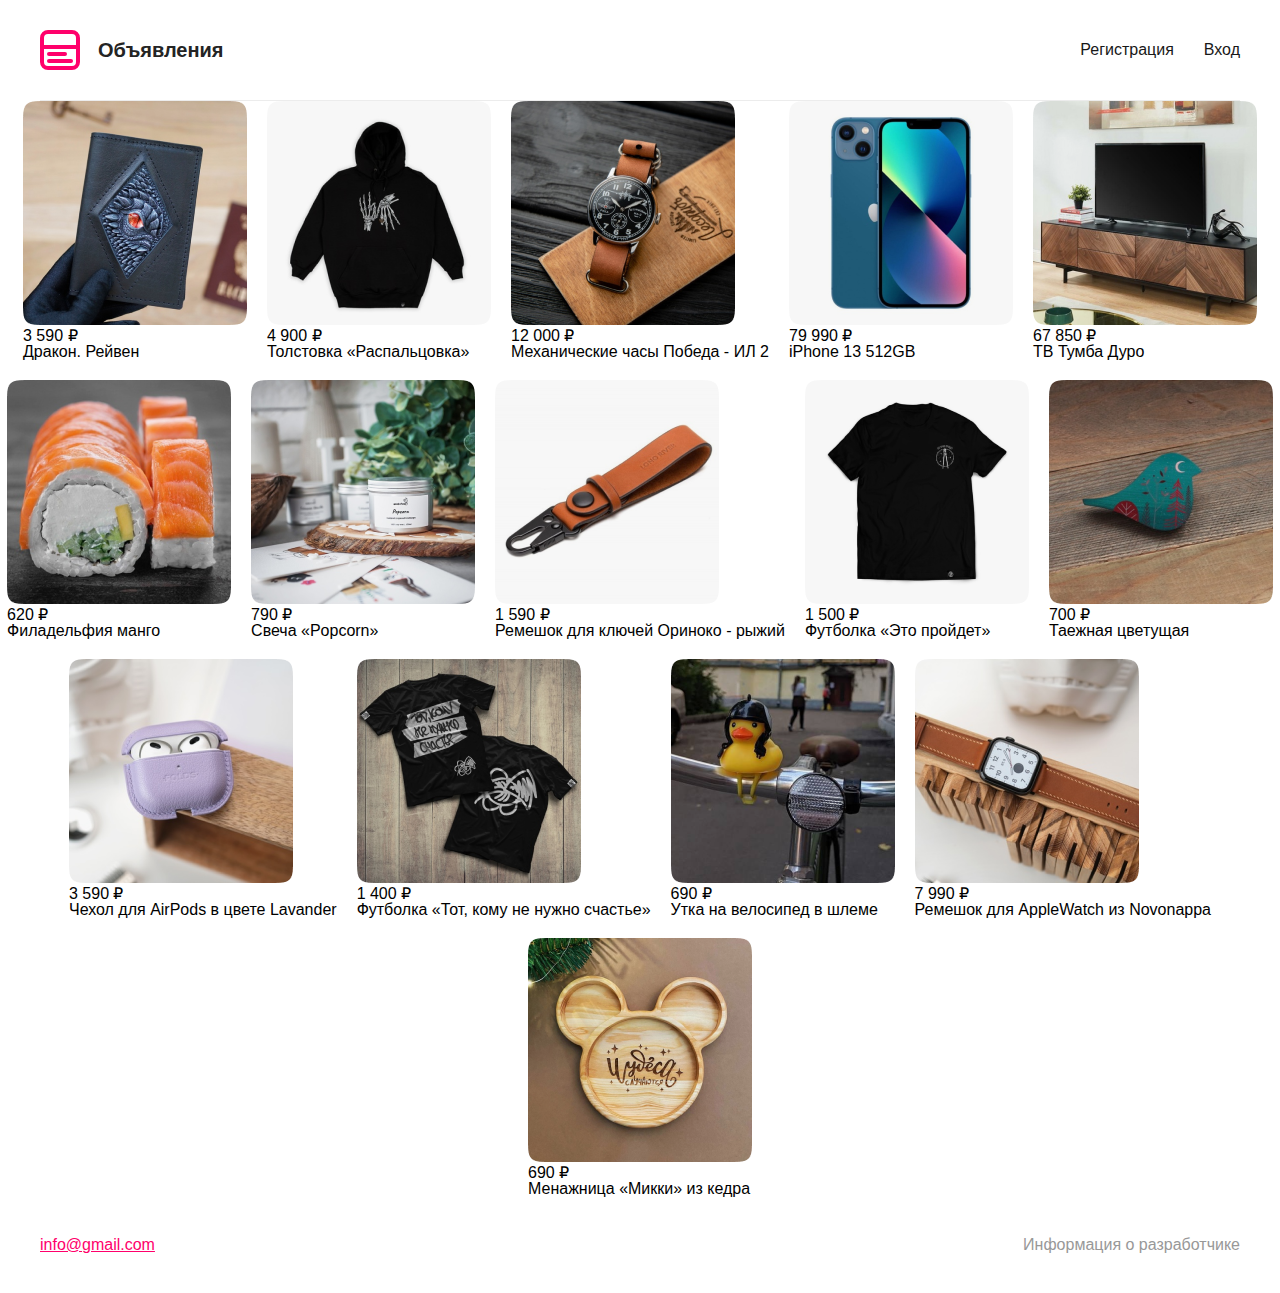
<file: index.html>
<!DOCTYPE html>
<html lang="en">
  <head>
    <meta charset="UTF-8" />
    <meta name="viewport" content="width=device-width, initial-scale=1.0" />
    <link rel="stylesheet" href="./styles/style.css" />
    <title>Обьявления - Вариант 5</title>
  </head>
  <body>
    <header class="container">
      <div class="logo">
        <svg
          width="40"
          height="40"
          viewBox="0 0 40 40"
          fill="none"
          xmlns="http://www.w3.org/2000/svg"
        >
          <rect
            x="2"
            y="2"
            width="36"
            height="36"
            rx="6"
            stroke="#FF006B"
            stroke-width="4"
          />
          <rect x="7" y="22" width="20" height="4" rx="2" fill="#FF006B" />
          <rect x="2" y="15" width="36" height="4" rx="2" fill="#FF006B" />
          <rect x="7" y="29" width="26" height="4" rx="2" fill="#FF006B" />
        </svg>
        <span> Объявления </span>
      </div>

      <div class="header__buttons">
        <button>Регистрация</button>
        <button>Вход</button>
      </div>
    </header>

    <main>
      <section
        class="ads__grid"
        style="
          display: flex;
          justify-content: center;
          flex-wrap: wrap;
          gap: 20px;
          align-items: center;
        "
      >
        <div>
          <img src="./images/1.png" alt="" />
          <div>
            <span>3 590 ₽</span>
            <p>Дракон. Рейвен</p>
          </div>
        </div>
        <div>
          <img src="./images/2.png" alt="" />
          <div>
            <span>4 900 ₽</span>
            <p>Толстовка «Распальцовка»</p>
          </div>
        </div>
        <div>
          <img src="./images/3.png" alt="" />
          <div>
            <span>12 000 ₽</span>
            <p>Механические часы Победа - ИЛ 2</p>
          </div>
        </div>
        <div>
          <img src="./images/4.png" alt="" />
          <div>
            <span>79 990 ₽</span>
            <p>iPhone 13 512GB</p>
          </div>
        </div>
        <div>
          <img src="./images/5.png" alt="" />
          <div>
            <span>67 850 ₽</span>
            <p>ТВ Тумба Дуро</p>
          </div>
        </div>
        <div>
          <img src="./images/6.png" alt="" />
          <div>
            <span>620 ₽</span>
            <p>Филадельфия манго</p>
          </div>
        </div>
        <div>
          <img src="./images/7.png" alt="" />
          <div>
            <span>790 ₽</span>
            <p>Свеча «Popcorn»</p>
          </div>
        </div>
        <div>
          <img src="./images/8.png" alt="" />
          <div>
            <span>1 590 ₽</span>
            <p>Ремешок для ключей Ориноко - рыжий</p>
          </div>
        </div>
        <div>
          <img src="./images/9.png" alt="" />
          <div>
            <span>1 500 ₽</span>
            <p>Футболка «Это пройдет»</p>
          </div>
        </div>
        <div>
          <img src="./images/10.png" alt="" />
          <div>
            <span>700 ₽</span>
            <p>Таежная цветущая</p>
          </div>
        </div>
        <div>
          <img src="./images/11.png" alt="" />
          <div>
            <span>3 590 ₽</span>
            <p>Чехол для AirPods в цвете Lavander</p>
          </div>
        </div>
        <div>
          <img src="./images/12.png" alt="" />
          <div>
            <span>1 400 ₽</span>
            <p>Футболка «Тот, кому не нужно счастье»</p>
          </div>
        </div>
        <div>
          <img src="./images/13.png" alt="" />
          <div>
            <span>690 ₽</span>
            <p>Утка на велосипед в шлеме</p>
          </div>
        </div>
        <div>
          <img src="./images/14.png" alt="" />
          <div>
            <span>7 990 ₽</span>
            <p>Ремешок для AppleWatch из Novonappa</p>
          </div>
        </div>
        <div>
          <img src="./images/15.png" alt="" />
          <div>
            <span>690 ₽</span>
            <p>Менажница «Микки» из кедра</p>
          </div>
        </div>
      </section>
    </main>

    <footer class="container">
      <a href="mailto:info@gmail.com">info@gmail.com</a>
      <span> Информация о разработчике </span>
    </footer>
  </body>
</html>
</file>
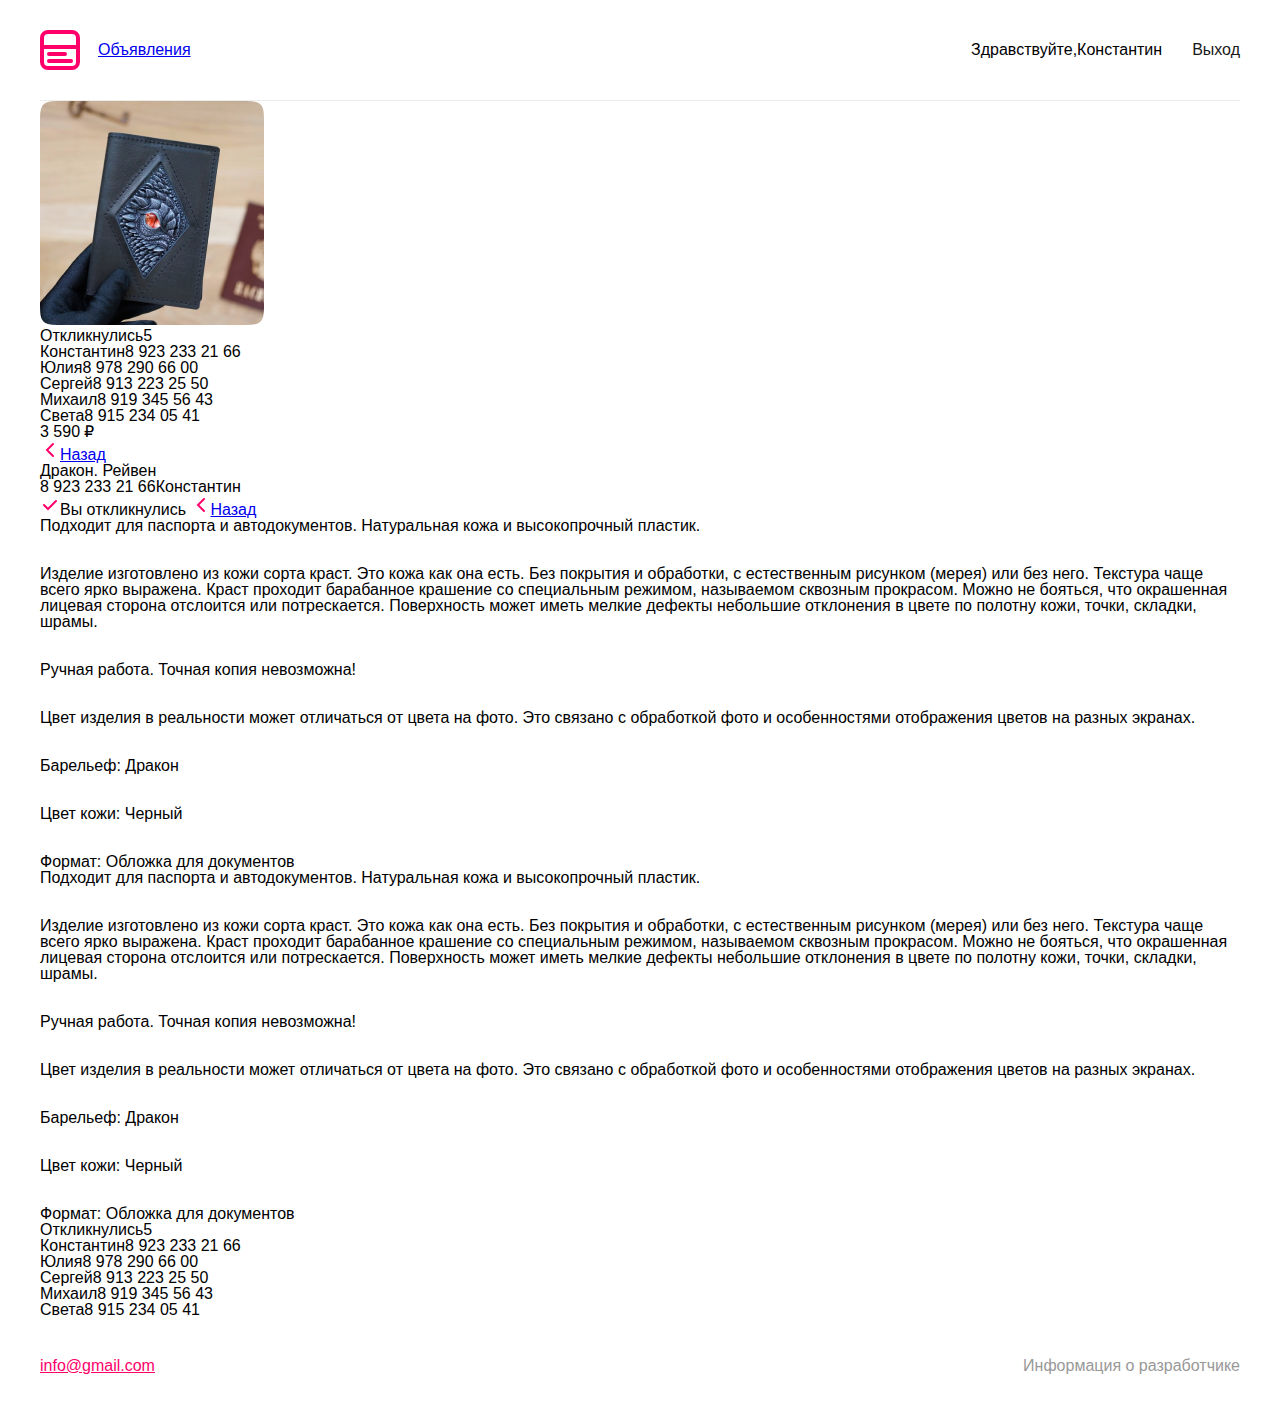
<file: ad.html>
<!DOCTYPE html>
<html lang="en">
  <head>
    <meta charset="UTF-8" />
    <meta name="viewport" content="width=device-width, initial-scale=1.0" />
    <link rel="stylesheet" href="./styles/style.css" />
    <title>Обьявления - Вариант 5</title>
  </head>
  <body>
    <header class="container">
      <a href="/" class="logo">
        <svg
          width="40"
          height="40"
          viewBox="0 0 40 40"
          fill="none"
          xmlns="http://www.w3.org/2000/svg"
        >
          <rect
            x="2"
            y="2"
            width="36"
            height="36"
            rx="6"
            stroke="#FF006B"
            stroke-width="4"
          />
          <rect x="7" y="22" width="20" height="4" rx="2" fill="#FF006B" />
          <rect x="2" y="15" width="36" height="4" rx="2" fill="#FF006B" />
          <rect x="7" y="29" width="26" height="4" rx="2" fill="#FF006B" />
        </svg>
        <h1>Объявления</h1>
      </a>

      <div class="header__buttons">
        <p class="hello"><span>Здравствуйте,</span>Константин</p>
        <button class="logout">Выход</button>
      </div>
    </header>

    <main class="ad__main">
      <section class="container ad__section">
        <div half left>
          <img main src="./images/1.png" alt="" />
          <div desktop class="responses">
            <h3>Откликнулись<sup>5</sup></h3>
            <ul class="responses__list">
              <li>
                <span name>Константин</span><span phone>8 923 233 21 66</span>
              </li>
              <li><span name>Юлия</span><span phone>8 978 290 66 00</span></li>
              <li>
                <span name>Сергей</span><span phone>8 913 223 25 50</span>
              </li>
              <li>
                <span name>Михаил</span><span phone>8 919 345 56 43</span>
              </li>
              <li><span name>Света</span><span phone>8 915 234 05 41</span></li>
            </ul>
          </div>
        </div>
        <div half right>
          <div class="price__wrapper">
            <h2>3 590 ₽</h2>
            <a href="/" non-mobile class="back__button">
              <img src="/icons/arrow-back.svg" alt="" />Назад
            </a>
          </div>
          <p title>Дракон. Рейвен</p>
          <p class="seller__info">
            <span phone>8 923 233 21 66</span><span name>Константин</span>
          </p>
          <div class="buttons__wrapper-mobile">
            <!-- <button class="apply__button">Откликнуться</button> -->
            <button class="success__button">
              <img src="/icons/done.svg" alt="" />Вы откликнулись
            </button>
            <a href="/" mobile class="back__button">
              <img src="/icons/arrow-back.svg" alt="" />Назад
            </a>
          </div>
          <p desc desktop>
            Подходит для паспорта и автодокументов. Натуральная кожа и
            высокопрочный пластик.<br /><br /><br />Изделие изготовлено из кожи
            сорта краст. Это кожа как она есть. Без покрытия и обработки, с
            естественным рисунком (мерея) или без него. Текстура чаще всего ярко
            выражена. Краст проходит барабанное крашение со специальным режимом,
            называемом сквозным прокрасом. Можно не бояться, что окрашенная
            лицевая сторона отслоится или потрескается. Поверхность может иметь
            мелкие дефекты небольшие отклонения в цвете по полотну кожи, точки,
            складки, шрамы.<br /><br /><br />
            Ручная работа. Точная копия невозможна!<br /><br /><br />Цвет
            изделия в реальности может отличаться от цвета на фото. Это связано
            с обработкой фото и особенностями отображения цветов на разных
            экранах.<br /><br /><br />Барельеф: Дракон<br /><br /><br />
            Цвет кожи: Черный<br /><br /><br />Формат: Обложка для документов
          </p>
        </div>
      </section>

      <p class="container" desc tablet>
        Подходит для паспорта и автодокументов. Натуральная кожа и высокопрочный
        пластик.<br /><br /><br />Изделие изготовлено из кожи сорта краст. Это
        кожа как она есть. Без покрытия и обработки, с естественным рисунком
        (мерея) или без него. Текстура чаще всего ярко выражена. Краст проходит
        барабанное крашение со специальным режимом, называемом сквозным
        прокрасом. Можно не бояться, что окрашенная лицевая сторона отслоится
        или потрескается. Поверхность может иметь мелкие дефекты небольшие
        отклонения в цвете по полотну кожи, точки, складки, шрамы.<br /><br /><br />
        Ручная работа. Точная копия невозможна!<br /><br /><br />Цвет изделия в
        реальности может отличаться от цвета на фото. Это связано с обработкой
        фото и особенностями отображения цветов на разных экранах.<br /><br /><br />Барельеф:
        Дракон<br /><br /><br />
        Цвет кожи: Черный<br /><br /><br />Формат: Обложка для документов
      </p>

      <div tablet class="container responses">
        <h3>Откликнулись<sup>5</sup></h3>
        <ul class="responses__list">
          <li>
            <span name>Константин</span><span phone>8 923 233 21 66</span>
          </li>
          <li><span name>Юлия</span><span phone>8 978 290 66 00</span></li>
          <li><span name>Сергей</span><span phone>8 913 223 25 50</span></li>
          <li><span name>Михаил</span><span phone>8 919 345 56 43</span></li>
          <li><span name>Света</span><span phone>8 915 234 05 41</span></li>
        </ul>
      </div>
      
    </main>

    <footer class="container">
      <a href="mailto:info@gmail.com">info@gmail.com</a>
      <span> Информация о разработчике </span>
    </footer>

    <script src="/scripts/popover.js"></script>
  </body>
</html>
</file>
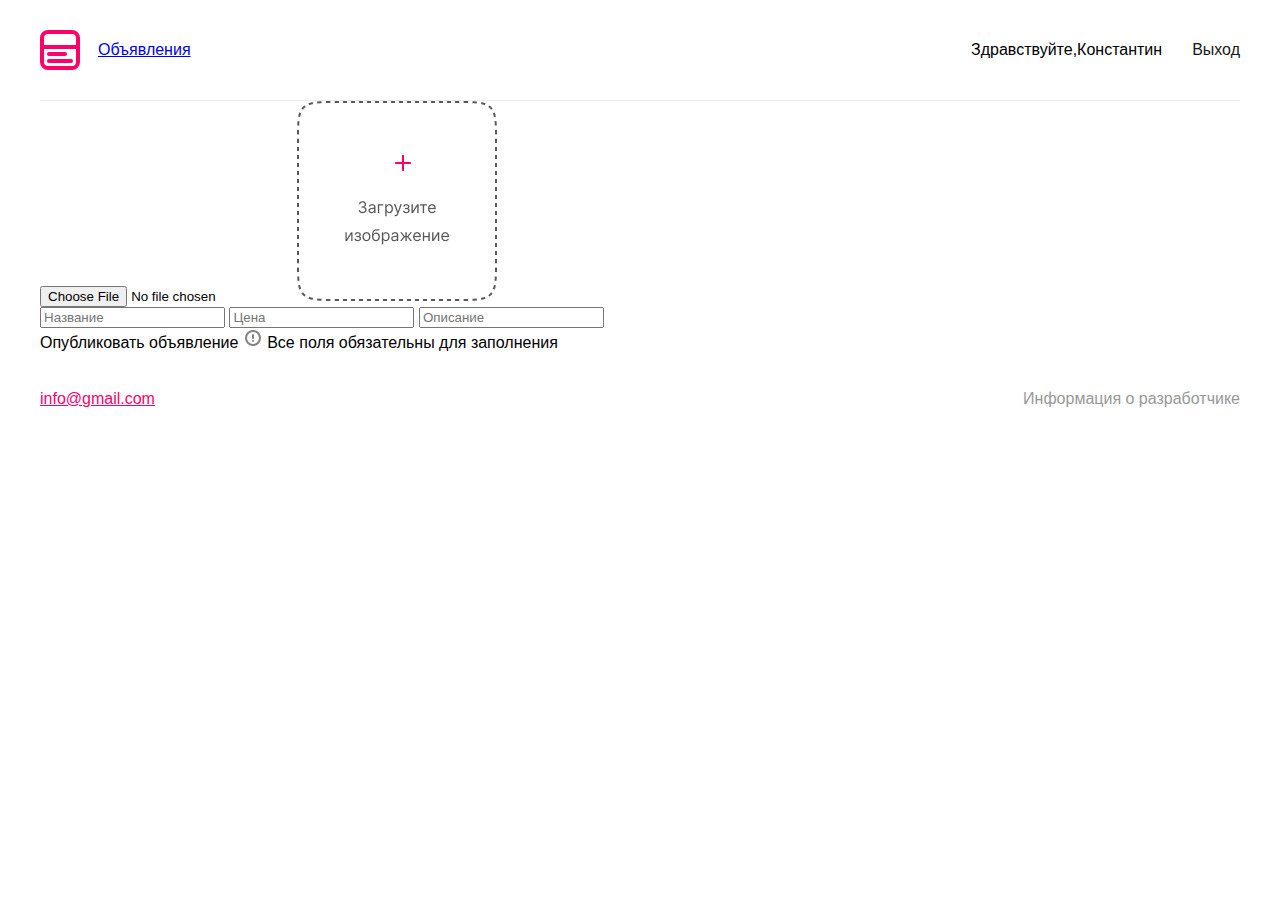
<file: add.html>
<!DOCTYPE html>
<html lang="en">
  <head>
    <meta charset="UTF-8" />
    <meta name="viewport" content="width=device-width, initial-scale=1.0" />
    <link rel="stylesheet" href="./styles/style.css" />
    <title>Обьявления - Вариант 5</title>
  </head>
  <body>
    <header class="container">
      <a href="/" class="logo">
        <svg
          width="40"
          height="40"
          viewBox="0 0 40 40"
          fill="none"
          xmlns="http://www.w3.org/2000/svg"
        >
          <rect
            x="2"
            y="2"
            width="36"
            height="36"
            rx="6"
            stroke="#FF006B"
            stroke-width="4"
          />
          <rect x="7" y="22" width="20" height="4" rx="2" fill="#FF006B" />
          <rect x="2" y="15" width="36" height="4" rx="2" fill="#FF006B" />
          <rect x="7" y="29" width="26" height="4" rx="2" fill="#FF006B" />
        </svg>
        <h1>Объявления</h1>
      </a>

      <div class="header__buttons">
        <p class="hello"><span>Здравствуйте,</span>Константин</p>
        <button class="logout">Выход</button>
      </div>
    </header>

    <main class="ad__main">
      <section class="container add__section">
        <form add action="">
          <div class="add__inputs">
            <div class="file__wrapper">
              <input type="file" id="add-file" accept="image/*" />

              <label for="add-file" class="file-input-label">
                <img src="/images/load.png" alt="Добавить файл" />
              </label>
            </div>
            <div class="text__inputs">
              <input
                type="text"
                id="add-name"
                placeholder="Название"
                required
              />
              <input type="text" id="add-price" placeholder="Цена" required />
              <input
                type="text"
                id="add-desc"
                placeholder="Описание"
                required
              />
              <div class="add__button-and-alert">
                <button pink type="submit">Опубликовать объявление</button>

                <span alert>
                  <img src="/icons/info.svg" alt="" />
                  Все поля обязательны для заполнения
                </span>
              </div>
            </div>
          </div>
        </form>
      </section>
    </main>

    <footer class="container">
      <a href="mailto:info@gmail.com">info@gmail.com</a>
      <span> Информация о разработчике </span>
    </footer>

    <script src="/scripts/popover.js"></script>
    <script src="/scripts/validation.js"></script>
    <script src="/scripts/applyButtonMock.js"></script>
  </body>
</html>
</file>
<file: styles/style.css>
@import url("./reset.css");

@import url("./components/header.css");
@import url("./components/footer.css");


@import url("./components/grid.css");
html {
  font-family: "Inter", sans-serif;
}

.container {
    margin-inline: auto;
  width: 280px;
  @media (width >= 768px) {
    width: 688px;
  }
  @media (width > 1200px) {
    width: 1200px;
  }
}

main {
  padding-inline: 20px;

  @media (width >= 768px) {
    padding-inline: 40px;
  }
  @media (width > 1200px) {
    padding-inline: 0;
  }
}
</file>
